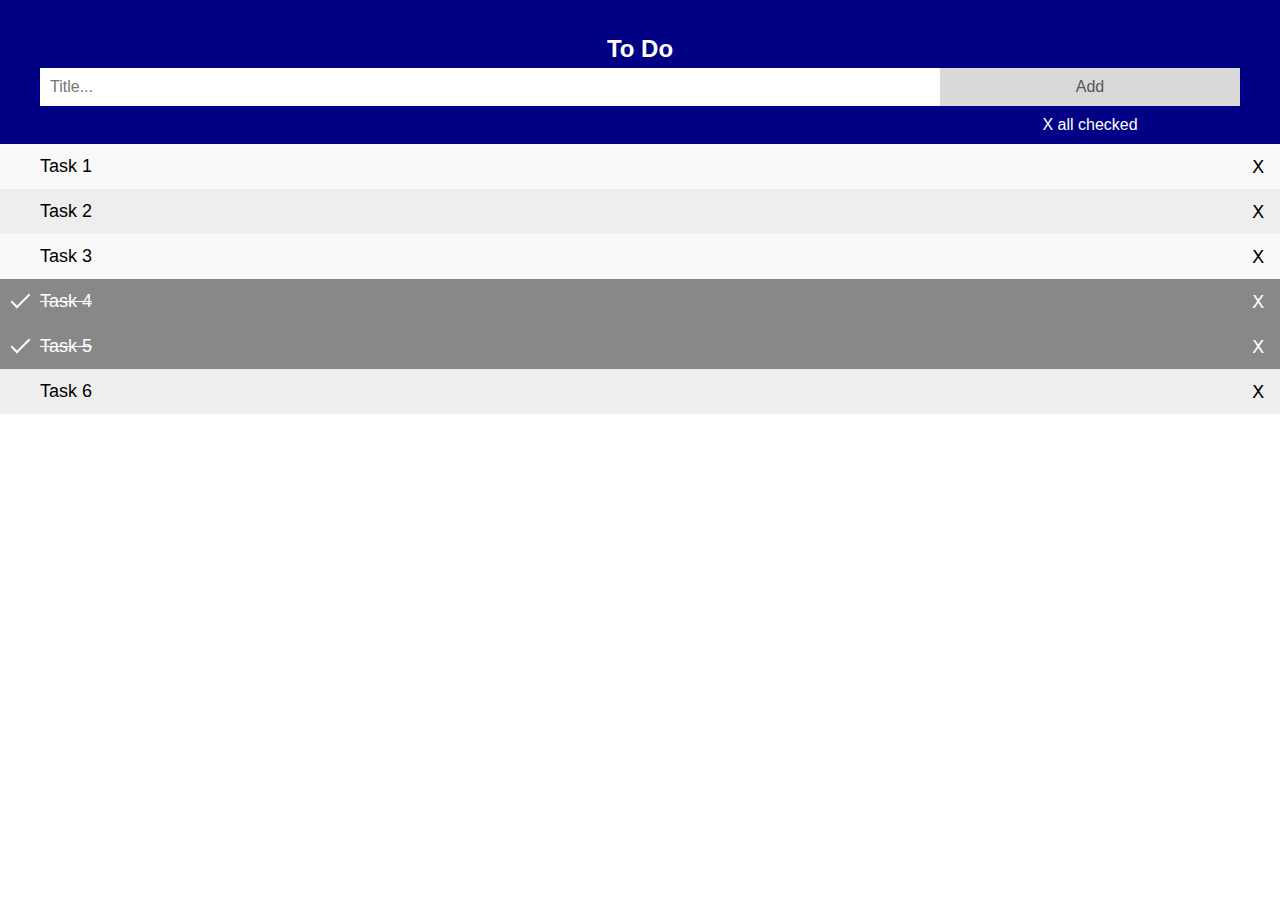
<file: index.html>
<!DOCTYPE html>
<html lang="en">
<head>
    <meta charset="UTF-8">
    <meta http-equiv="X-UA-Compatible" content="IE=edge">
    <meta name="viewport" content="width=device-width, initial-scale=1.0">
    <title>To Do's</title>
    <link rel="stylesheet" href="styles.css">
</head>
<body>
     <div id="myDIV" class="header">
        <h2 style="margin:5px">To Do</h2>
        <input type="text" id="myInput" placeholder="Title...">
        <span onclick="newElement()" id ="addButton" class="addBtn">Add</span>
        <span onclick="closeXbtns()" id="closeAllButton" class="closeAll">X all checked</span>
      </div>
      
      <ul id="myUL">
        <li>Task 1</li>
        <li>Task 2</li>
        <li>Task 3</li>
        <li class="checked">Task 4</li>
        <li class="checked">Task 5</li>
        <li>Task 6</li>
      </ul>
      <script src="./script.js"></script>
</body>
</html>
</file>
<file: styles.css>
body {
    margin: 0;
    min-width: 250px;
  }
  
  /* Include the padding and border in an element's total width and height */
  * {
    box-sizing: border-box;
    font-family: 'Segoe UI', Tahoma, Geneva, Verdana, sans-serif;
  }
  
  /* Remove margins and padding from the list */
  ul {
    margin: 0;
    padding: 0;
  }
  
  /* Style the list items */
  ul li {
    cursor: pointer;
    position: relative;
    padding: 12px 8px 12px 40px;
    list-style-type: none;
    background: #eee;
    font-size: 18px;
    transition: 0.2s;
    
    /* make the list items unselectable */
    -webkit-user-select: none;
    -moz-user-select: none;
    -ms-user-select: none;
    user-select: none;
  }
  
  /* Set all odd list items to a different color (zebra-stripes) */
  ul li:nth-child(odd) {
    background: #f9f9f9;
  }
  
  /* Darker background-color on hover */
  ul li:hover {
    background: #ddd;
  }
  
  /* When clicked on, add a background color and strike out text */
  ul li.checked {
    background: #888;
    color: #fff;
    text-decoration: line-through;
  }
  
  /* Add a checked mark when clicked on */
  ul li.checked::before {
    content: '';
    position: absolute;
    border-color: #fff;
    border-style: solid;
    border-width: 0 2px 2px 0;
    top: 10px;
    left: 16px;
    transform: rotate(45deg);
    height: 17px;
    width: 7px;
  }
  
  /* Style the close button */
  .close {
    position: absolute;
    right: 0;
    top: 0;
    padding: 12px 16px 12px 16px;
  }
  
  .close:hover {
    background-color: #020085;
    color: white;
  }
  
  /* Style the header */
  .header {
    background-color: #020085;
    padding: 30px 40px 0px 40px;
    color: white;
    text-align: center;
  }
  
  /* Clear floats after the header */
  .header:after {
    content: "";
    display: table;
    clear: both;
  }
  
  /* Style the input */
  input {
    margin: 0;
    border: none;
    border-radius: 0;
    width: 75%;
    padding: 10px;
    float: left;
    font-size: 16px;
  }
  
  /* Style the "Add" button */
  .addBtn {
    padding: 10px;
    width: 25%;
    background: #d9d9d9;
    color: #555;
    float: left;
    text-align: center;
    font-size: 16px;
    cursor: pointer;
    transition: 0.3s;
    border-radius: 0;
  }
  
  .addBtn:hover {
    background-color: #bbb;
  }
  
  /* Style the close all checked button */
  .closeAll {
    padding: 10px;
    width: 25%;
    color: rgb(255, 255, 255);
    position: relative;
    text-align: center;
    float: right;
    font-size: 16px;
    cursor: pointer;
    transition: 0.3s;
    border-radius: 0;
  }
  
  .closeAll:hover {
    background-color: #941818;
  }
</file>
